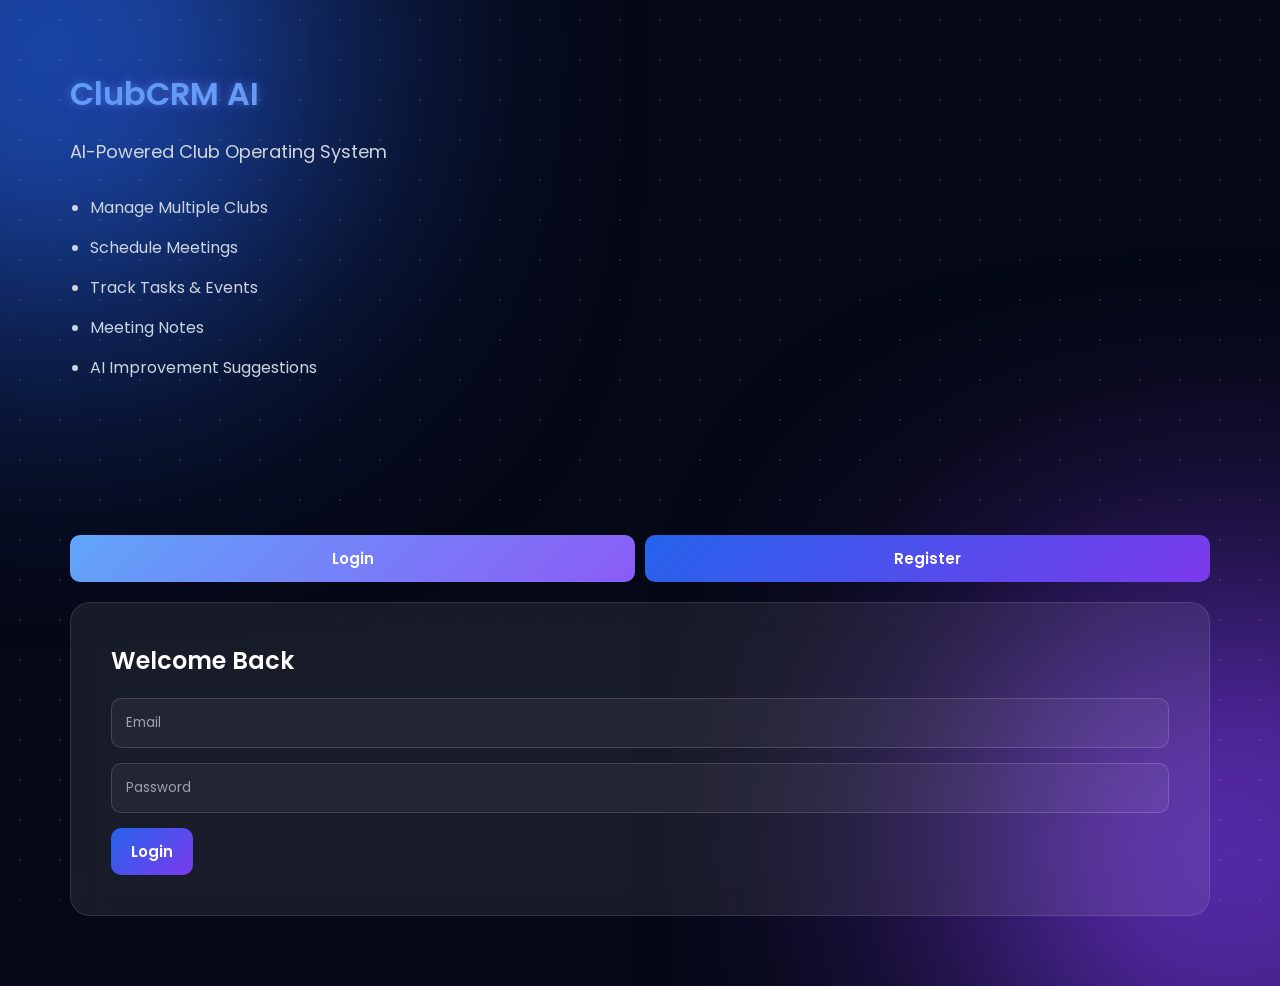
<file: index.html>
<!DOCTYPE html>
<html lang="en">
<head>
    <meta charset="UTF-8">
    <meta name="viewport" content="width=device-width, initial-scale=1.0">
    <title>ClubCRM AI</title>

    <link rel="stylesheet" href="style.css">
</head>
<body>

   <div class="particles"></div>

        <div class="left-panel">
            <h1>ClubCRM AI</h1>

            <p>
                AI-Powered Club Operating System
            </p>

            <ul>
                <li>Manage Multiple Clubs</li>
                <li>Schedule Meetings</li>
                <li>Track Tasks & Events</li>
                <li>Meeting Notes</li>
                <li>AI Improvement Suggestions</li>
            </ul>
        </div>

        <div class="right-panel">

            <div class="tabs">
                <button id="loginTab" class="active">
                    Login
                </button>

                <button id="registerTab">
                    Register
                </button>
            </div>

            <!-- LOGIN FORM -->

            <div id="loginForm">

                <h2>Welcome Back</h2>

                <input
                    type="email"
                    id="loginEmail"
                    placeholder="Email"
                >

                <input
                    type="password"
                    id="loginPassword"
                    placeholder="Password"
                >

                <button onclick="login()">
                    Login
                </button>

            </div>

            <!-- REGISTER FORM -->

            <div id="registerForm" class="hidden">

                <h2>Create Account</h2>

                <input
                    type="text"
                    id="regName"
                    placeholder="Full Name"
                >

                <input
                    type="email"
                    id="regEmail"
                    placeholder="Email"
                >

                <input
                    type="password"
                    id="regPassword"
                    placeholder="Password"
                >

                <button onclick="register()">
                    Register
                </button>

            </div>

        </div>

    </div>

    <script src="script.js"></script>

</body>
</html>
</file>
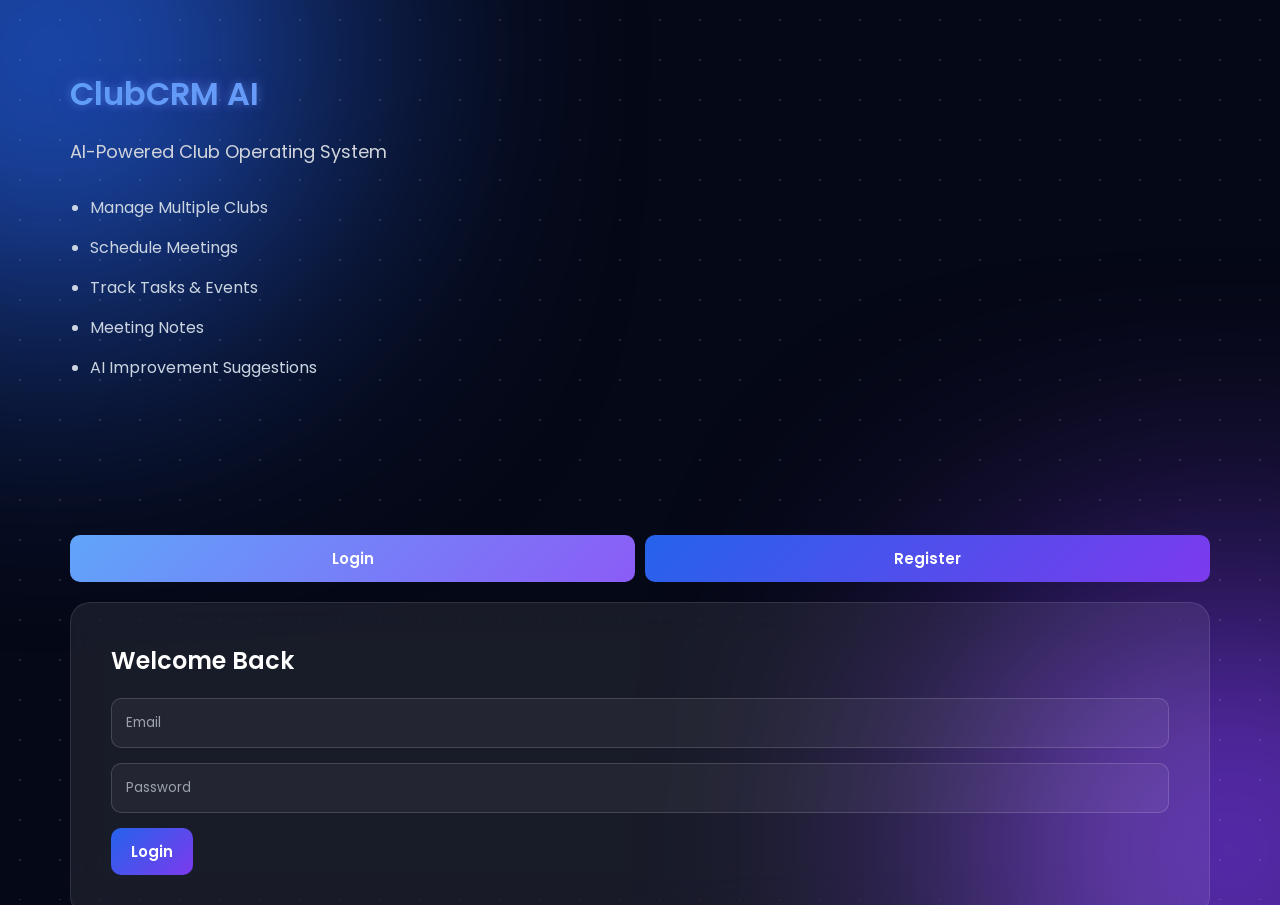
<file: dashboard.html>
<!DOCTYPE html>
<html lang="en">
<head>
    <meta charset="UTF-8">
    <meta name="viewport" content="width=device-width, initial-scale=1.0">
    <title>ClubCRM AI Dashboard</title>

    <link rel="stylesheet" href="style.css">
</head>
<body>

    <!-- HEADER -->

    <header class="header">

        <div>
            <h1>ClubCRM AI</h1>
            <p>AI-Powered Club Operating System</p>
        </div>

        <div>
            <button onclick="logout()">
                Logout
            </button>
        </div>

    </header>

    <!-- DASHBOARD STATS -->

    <section class="stats-section">

        <div class="stat-card">
            <h3>Total Clubs</h3>
            <p id="clubCount">0</p>
        </div>

        <div class="stat-card">
            <h3>Total Meetings</h3>
            <p id="meetingCount">0</p>
        </div>

        <div class="stat-card">
            <h3>Total Tasks</h3>
            <p id="taskCount">0</p>
        </div>

        <div class="stat-card">
            <h3>Club Health</h3>
            <p id="healthScore">85%</p>
        </div>

    </section>

    <!-- CREATE CLUB -->

    <section class="section">

        <h2>Create New Club</h2>

        <input
            type="text"
            id="clubName"
            placeholder="Club Name"
        >

        <textarea
            id="clubDescription"
            placeholder="Club Description"
        ></textarea>

        <button onclick="createClub()">
            Create Club
        </button>

    </section>

    <!-- CLUBS LIST -->

    <section class="section">

        <h2>Your Clubs</h2>

        <div id="clubContainer" class="club-grid">

        </div>

    </section>

    <!-- SELECTED CLUB -->

    <section
        id="clubDetails"
        class="section hidden"
    >

        <h2 id="selectedClubName">
            Club Details
        </h2>

        <p>
            Chairman:
            <span id="chairmanName">
                -
            </span>
        </p>

        <hr>

        <!-- DOMAINS -->

        <h3>Create Domain</h3>

        <input
            type="text"
            id="domainName"
            placeholder="Domain Name"
        >

        <button onclick="addDomain()">
            Add Domain
        </button>

        <div id="domainList"></div>

        <hr>

        <!-- MEMBERS -->

        <h3>Add Member</h3>

        <input
            type="text"
            id="memberName"
            placeholder="Member Name"
        >

        <select id="memberRole">

            <option value="Member">
                Member
            </option>

            <option value="Club Lead">
                Club Lead
            </option>

            <option value="Domain Lead">
                Domain Lead
            </option>

        </select>

        <button onclick="addMember()">
            Add Member
        </button>

        <div id="memberList"></div>

        <hr>

        <!-- MEETINGS -->

        <h3>Schedule Meeting</h3>

        <input
            type="text"
            id="meetingTitle"
            placeholder="Meeting Title"
        >

        <input
            type="date"
            id="meetingDate"
        >

        <textarea
            id="meetingAgenda"
            placeholder="Meeting Agenda"
        ></textarea>

        <button onclick="addMeeting()">
            Schedule Meeting
        </button>

        <div id="meetingList"></div>

        <hr>

        <!-- TASKS -->

        <h3>Create Task</h3>

        <input
            type="text"
            id="taskTitle"
            placeholder="Task Name"
        >

        <input
            type="text"
            id="assignedTo"
            placeholder="Assigned To"
        >

        <select id="taskStatus">

            <option value="Pending">
                Pending
            </option>

            <option value="In Progress">
                In Progress
            </option>

            <option value="Completed">
                Completed
            </option>

        </select>

        <button onclick="addTask()">
            Create Task
        </button>

        <div id="taskList"></div>

        <hr>

        <!-- MEETING NOTES -->

        <h3>Meeting Notes</h3>

        <textarea
            id="meetingNotes"
            placeholder="Discussion, Decisions, Action Items"
        ></textarea>

        <button onclick="saveNotes()">
            Save Notes
        </button>

        <div id="notesList"></div>

        <hr>

        <!-- AI INSIGHTS -->

        <div class="ai-box">

            <h3>AI Insights</h3>

            <div id="aiInsights">

                <p>
                    No insights generated yet.
                </p>

            </div>

            <button onclick="generateInsights()">
                Generate Insights
            </button>

        </div>

    </section>

    <script src="script.js"></script>

</body>
</html>
</file>
<file: style.css>
/* ==========================================
   GOOGLE FONT
========================================== */

@import url('https://fonts.googleapis.com/css2?family=Poppins:wght@300;400;500;600;700&display=swap');

/* ==========================================
   RESET
========================================== */

*{
    margin:0;
    padding:0;
    box-sizing:border-box;
    font-family:'Poppins',sans-serif;
}

html{
    scroll-behavior:smooth;
}

body{
    min-height:100vh;
    overflow-x:hidden;
    background:#050816;
    color:white;
    position:relative;
}

/* ==========================================
   ANIMATED BACKGROUND
========================================== */

body::before,
body::after{
    content:"";
    position:fixed;
    width:500px;
    height:500px;
    border-radius:50%;
    filter:blur(140px);
    z-index:-2;
}

body::before{
    background:#2563eb;
    top:-200px;
    left:-200px;
    animation:blobOne 16s infinite alternate ease-in-out;
}

body::after{
    background:#7c3aed;
    bottom:-200px;
    right:-200px;
    animation:blobTwo 18s infinite alternate ease-in-out;
}

@keyframes blobOne{

    0%{
        transform:translate(0,0);
    }

    100%{
        transform:translate(250px,180px);
    }
}

@keyframes blobTwo{

    0%{
        transform:translate(0,0);
    }

    100%{
        transform:translate(-220px,-180px);
    }
}

/* ==========================================
   FLOATING PARTICLES
========================================== */

.particles{
    position:fixed;
    top:0;
    left:0;
    width:100%;
    height:100%;
    z-index:-1;

    background-image:
    radial-gradient(
        rgba(255,255,255,0.12) 1px,
        transparent 1px
    );

    background-size:40px 40px;

    animation:particleMove 25s linear infinite;
}

@keyframes particleMove{

    from{
        transform:translateY(0);
    }

    to{
        transform:translateY(-150px);
    }
}

/* ==========================================
   COMMON
========================================== */

.hidden{
    display:none;
}

h1,h2,h3,h4{
    font-weight:600;
}

p{
    color:#d1d5db;
}

hr{
    border:none;
    border-top:1px solid rgba(255,255,255,0.1);
    margin:25px 0;
}

/* ==========================================
   GLASS EFFECT
========================================== */

.glass{
    background:rgba(255,255,255,0.08);

    backdrop-filter:blur(18px);
    -webkit-backdrop-filter:blur(18px);

    border:1px solid rgba(255,255,255,0.1);

    box-shadow:
    0 8px 32px rgba(0,0,0,0.3);
}

/* ==========================================
   BUTTONS
========================================== */

button{
    border:none;
    cursor:pointer;

    padding:12px 20px;

    border-radius:10px;

    font-size:15px;
    font-weight:600;

    color:white;

    background:
    linear-gradient(
        135deg,
        #2563eb,
        #7c3aed
    );

    transition:0.3s;
}

button:hover{

    transform:translateY(-3px);

    box-shadow:
    0 0 20px rgba(124,58,237,0.6);
}

/* ==========================================
   INPUTS
========================================== */

input,
textarea,
select{

    width:100%;

    padding:14px;

    border-radius:10px;

    border:
    1px solid rgba(255,255,255,0.15);

    background:
    rgba(255,255,255,0.05);

    color:white;

    outline:none;

    margin-bottom:15px;
}

input::placeholder,
textarea::placeholder{
    color:#9ca3af;
}

input:focus,
textarea:focus,
select:focus{

    border:
    1px solid #60a5fa;

    box-shadow:
    0 0 15px rgba(96,165,250,0.3);
}

/* ==========================================
   LOGIN PAGE
========================================== */

.auth-container{

    min-height:100vh;

    display:flex;
}

.left-panel{

    flex:1;

    padding:70px;

    display:flex;
    flex-direction:column;
    justify-content:center;
}

.left-panel h1{

    background: linear-gradient(
        90deg,
        #60a5fa,
        #a78bfa
    );

    background-clip:text;
    -webkit-background-clip:text;

    color:transparent;
    -webkit-text-fill-color:transparent;
    margin-bottom:20px;
}

.left-panel p{

    font-size:18px;

    margin-bottom:30px;
}

.left-panel ul{

    margin-left:20px;
}

.left-panel li{

    margin-bottom:15px;

    color:#cbd5e1;
}

.right-panel{

    flex:1;

    display:flex;
    flex-direction:column;
    justify-content:center;

    padding:70px;
}

#loginForm,
#registerForm{

    background:rgba(255,255,255,0.08);

    backdrop-filter:blur(18px);

    border:
    1px solid rgba(255,255,255,0.1);

    padding:40px;

    border-radius:20px;
}

#loginForm h2,
#registerForm h2{

    margin-bottom:20px;
}

/* ==========================================
   TABS
========================================== */

.tabs{

    display:flex;

    gap:10px;

    margin-bottom:20px;
}

.tabs button{

    flex:1;
}

.tabs .active{

    background:
    linear-gradient(
        135deg,
        #60a5fa,
        #8b5cf6
    );
}

/* ==========================================
   HEADER
========================================== */

.header{

    padding:20px 40px;

    display:flex;

    justify-content:space-between;

    align-items:center;

    background:
    rgba(255,255,255,0.05);

    backdrop-filter:blur(20px);

    border-bottom:
    1px solid rgba(255,255,255,0.1);

    position:sticky;

    top:0;

    z-index:100;
}

.header h1{

    font-size:28px;
}

.header p{

    font-size:14px;
}

/* ==========================================
   DASHBOARD STATS
========================================== */

.stats-section{

    display:grid;

    grid-template-columns:
    repeat(auto-fit,minmax(220px,1fr));

    gap:20px;

    padding:30px;
}

.stat-card{

    background:
    rgba(255,255,255,0.08);

    backdrop-filter:blur(18px);

    border:
    1px solid rgba(255,255,255,0.1);

    border-radius:18px;

    padding:25px;

    text-align:center;

    transition:0.3s;
}

.stat-card:hover{

    transform:
    translateY(-5px);
}

.stat-card h3{

    color:#cbd5e1;
}

.stat-card p{

    margin-top:10px;

    font-size:34px;

    font-weight:700;

    color:#60a5fa;
}

/* ==========================================
   SECTIONS
========================================== */

.section{

    margin:25px 30px;

    padding:25px;

    border-radius:18px;

    background:
    rgba(255,255,255,0.08);

    backdrop-filter:blur(18px);

    border:
    1px solid rgba(255,255,255,0.1);
}

.section h2{

    margin-bottom:20px;
}

.section h3{

    margin-bottom:15px;
}
/* ==========================================
   CLUB GRID
========================================== */

.club-grid{

    display:grid;

    grid-template-columns:
    repeat(auto-fit,minmax(300px,1fr));

    gap:20px;

    margin-top:20px;
}

.club-card{

    background:
    rgba(255,255,255,0.08);

    backdrop-filter:blur(18px);

    border:
    1px solid rgba(255,255,255,0.1);

    border-radius:20px;

    padding:25px;

    transition:0.3s;
}

.club-card:hover{

    transform:
    translateY(-8px);

    box-shadow:
    0 15px 35px rgba(0,0,0,0.3);
}

.club-card h3{

    margin-bottom:10px;

    color:#ffffff;
}

.club-card p{

    margin-bottom:20px;

    color:#cbd5e1;
}

.club-card button{

    width:100%;
}

/* ==========================================
   DOMAINS
========================================== */

.domain-item{

    background:
    rgba(96,165,250,0.12);

    border:
    1px solid rgba(96,165,250,0.25);

    padding:14px;

    margin-top:12px;

    border-radius:12px;

    color:#dbeafe;

    transition:0.3s;
}

.domain-item:hover{

    transform:translateX(5px);
}

/* ==========================================
   MEMBERS
========================================== */

.member-item{

    margin-top:12px;

    padding:15px;

    border-radius:12px;

    background:
    rgba(255,255,255,0.05);

    border-left:
    4px solid #60a5fa;
}

.member-item strong{

    color:white;
}

/* ==========================================
   MEETINGS
========================================== */

.meeting-item{

    margin-top:15px;

    padding:18px;

    border-radius:14px;

    background:
    rgba(250,204,21,0.08);

    border-left:
    4px solid #facc15;

    color:#fef9c3;
}

.meeting-item strong{

    color:white;
}

/* ==========================================
   TASKS
========================================== */

.task-item{

    margin-top:15px;

    padding:18px;

    border-radius:14px;

    background:
    rgba(34,197,94,0.08);

    border-left:
    4px solid #22c55e;
}

.task-item strong{

    color:white;
}

/* ==========================================
   NOTES
========================================== */

.note-item{

    margin-top:15px;

    padding:18px;

    border-radius:14px;

    background:
    rgba(255,255,255,0.05);

    border-left:
    4px solid #8b5cf6;

    color:#e5e7eb;

    white-space:pre-wrap;
}

/* ==========================================
   AI INSIGHTS BOX
========================================== */

.ai-box{

    margin-top:20px;

    padding:25px;

    border-radius:20px;

    background:
    linear-gradient(
        135deg,
        rgba(37,99,235,0.15),
        rgba(124,58,237,0.15)
    );

    border:
    1px solid rgba(255,255,255,0.1);
}

.ai-box h3{

    color:#93c5fd;

    margin-bottom:20px;
}

.insight{

    background:
    rgba(255,255,255,0.06);

    border-left:
    4px solid #60a5fa;

    padding:15px;

    border-radius:12px;

    margin-bottom:12px;

    color:#dbeafe;
}

/* ==========================================
   SCROLLBAR
========================================== */

::-webkit-scrollbar{

    width:10px;
}

::-webkit-scrollbar-track{

    background:#0b1120;
}

::-webkit-scrollbar-thumb{

    background:
    linear-gradient(
        #2563eb,
        #7c3aed
    );

    border-radius:20px;
}

/* ==========================================
   GLOW EFFECTS
========================================== */

.stat-card,
.club-card,
.section,
.ai-box{

    position:relative;
    overflow:hidden;
}

.stat-card::before,
.club-card::before{

    content:"";

    position:absolute;

    top:-100%;

    left:-100%;

    width:250%;

    height:250%;

    background:
    linear-gradient(
        45deg,
        transparent,
        rgba(255,255,255,0.05),
        transparent
    );

    transform:rotate(25deg);

    transition:0.8s;
}

.stat-card:hover::before,
.club-card:hover::before{

    top:100%;
    left:100%;
}

/* ==========================================
   SECTION TITLES
========================================== */

.section h2{

    background: linear-gradient(
        90deg,
        #60a5fa,
        #a78bfa
    );

    background-clip:text;
    -webkit-background-clip:text;

    color:transparent;
    -webkit-text-fill-color:transparent;

    display:inline-block;
}

/* ==========================================
   FOOTER
========================================== */

.footer{

    text-align:center;

    padding:30px;

    margin-top:30px;

    color:#94a3b8;
}

/* ==========================================
   MOBILE RESPONSIVE
========================================== */

@media(max-width:992px){

    .stats-section{

        grid-template-columns:
        repeat(2,1fr);
    }

    .club-grid{

        grid-template-columns:
        repeat(1,1fr);
    }
}

@media(max-width:768px){

    .auth-container{

        flex-direction:column;
    }

    .left-panel{

        padding:40px;
        text-align:center;
    }

    .right-panel{

        padding:30px;
    }

    .left-panel h1{

        font-size:42px;
    }

    .header{

        flex-direction:column;

        gap:15px;

        text-align:center;
    }

    .stats-section{

        grid-template-columns:1fr;

        padding:20px;
    }

    .section{

        margin:15px;
    }
}

@media(max-width:480px){

    .left-panel h1{

        font-size:34px;
    }

    .section{

        padding:18px;
    }

    button{

        width:100%;
    }
}

/* ==========================================
   FLOATING ANIMATION
========================================== */

@keyframes floatCard{

    0%{
        transform:translateY(0px);
    }

    50%{
        transform:translateY(-5px);
    }

    100%{
        transform:translateY(0px);
    }
}

.stat-card{

    animation:
    floatCard 5s ease-in-out infinite;
}

/* ==========================================
   LOGO GLOW
========================================== */

.header h1,
.left-panel h1{

    text-shadow:
    0 0 10px rgba(96,165,250,0.5),
    0 0 25px rgba(124,58,237,0.3);
}
</file>
